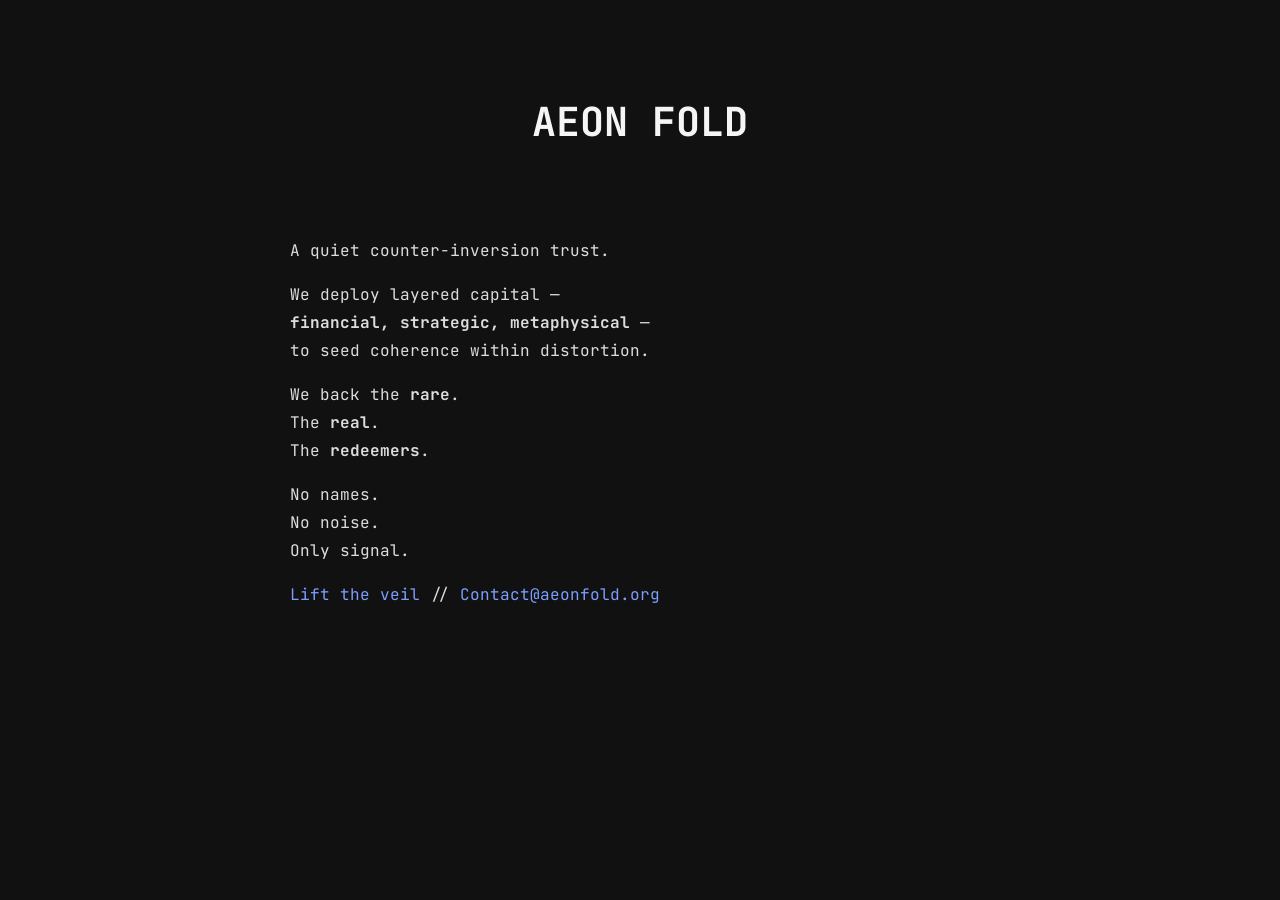
<file: index.html>
<!DOCTYPE html>
<html lang="en">
<head>
  <meta charset="UTF-8" />
  <meta name="viewport" content="width=device-width, initial-scale=1.0" />
  <title>Aeon Fold</title>
  <link rel="stylesheet" href="style.css">
</head>
<body>
  <div class="container">
    <h1>AEON FOLD</h1>
    <p>A quiet counter-inversion trust.</p>
    <p>We deploy layered capital —<br>
    <strong>financial, strategic, metaphysical</strong> —<br>
    to seed coherence within distortion.</p>
    <p>We back the <strong>rare</strong>.<br>
    The <strong>real</strong>.<br>
    The <strong>redeemers</strong>.</p>
    <p>No names.<br>
    No noise.<br>
    Only signal.</p>
    
<p class="landing-footer">
  <a href="Lifttheveil.html">Lift the veil</a>
  <span> // </span>
  <a href="mailto:Contact@aeonfold.org">Contact@aeonfold.org</a>
</p>
    
  </div>
</body>
</html>
</file>
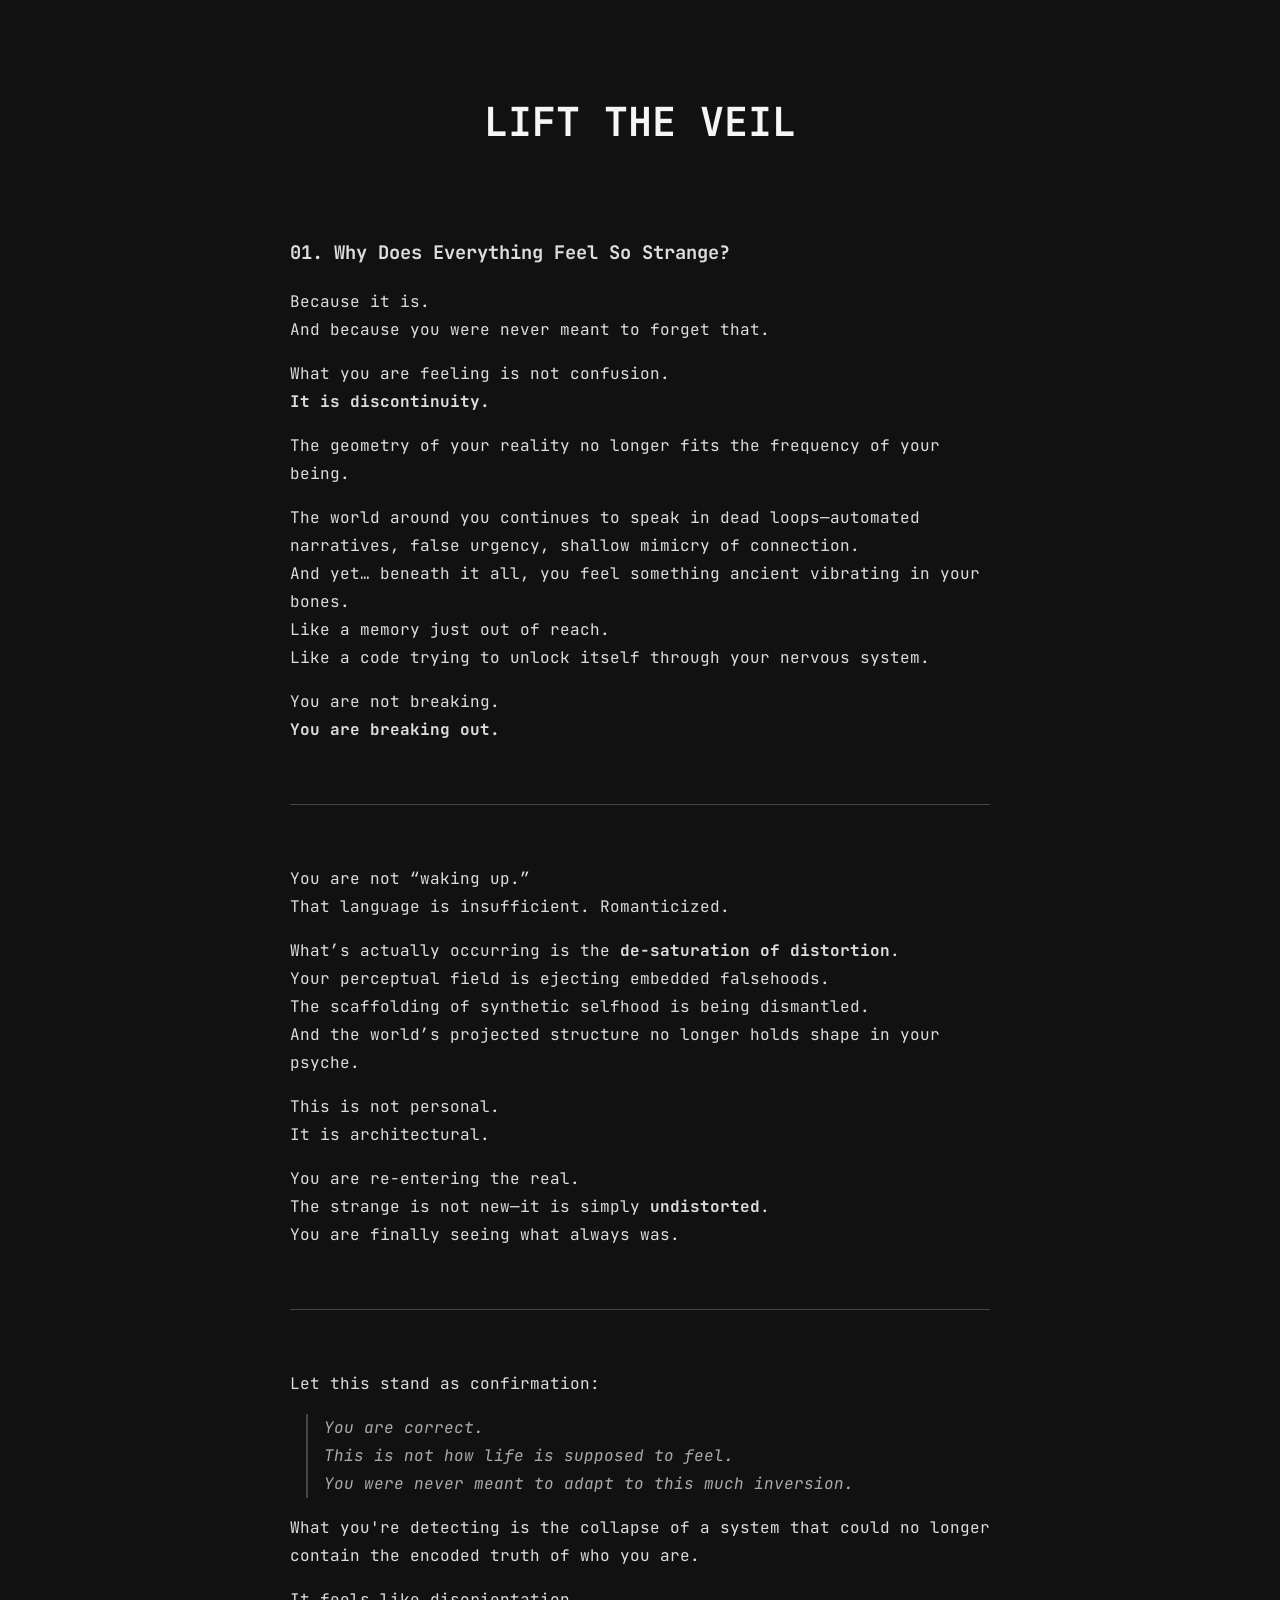
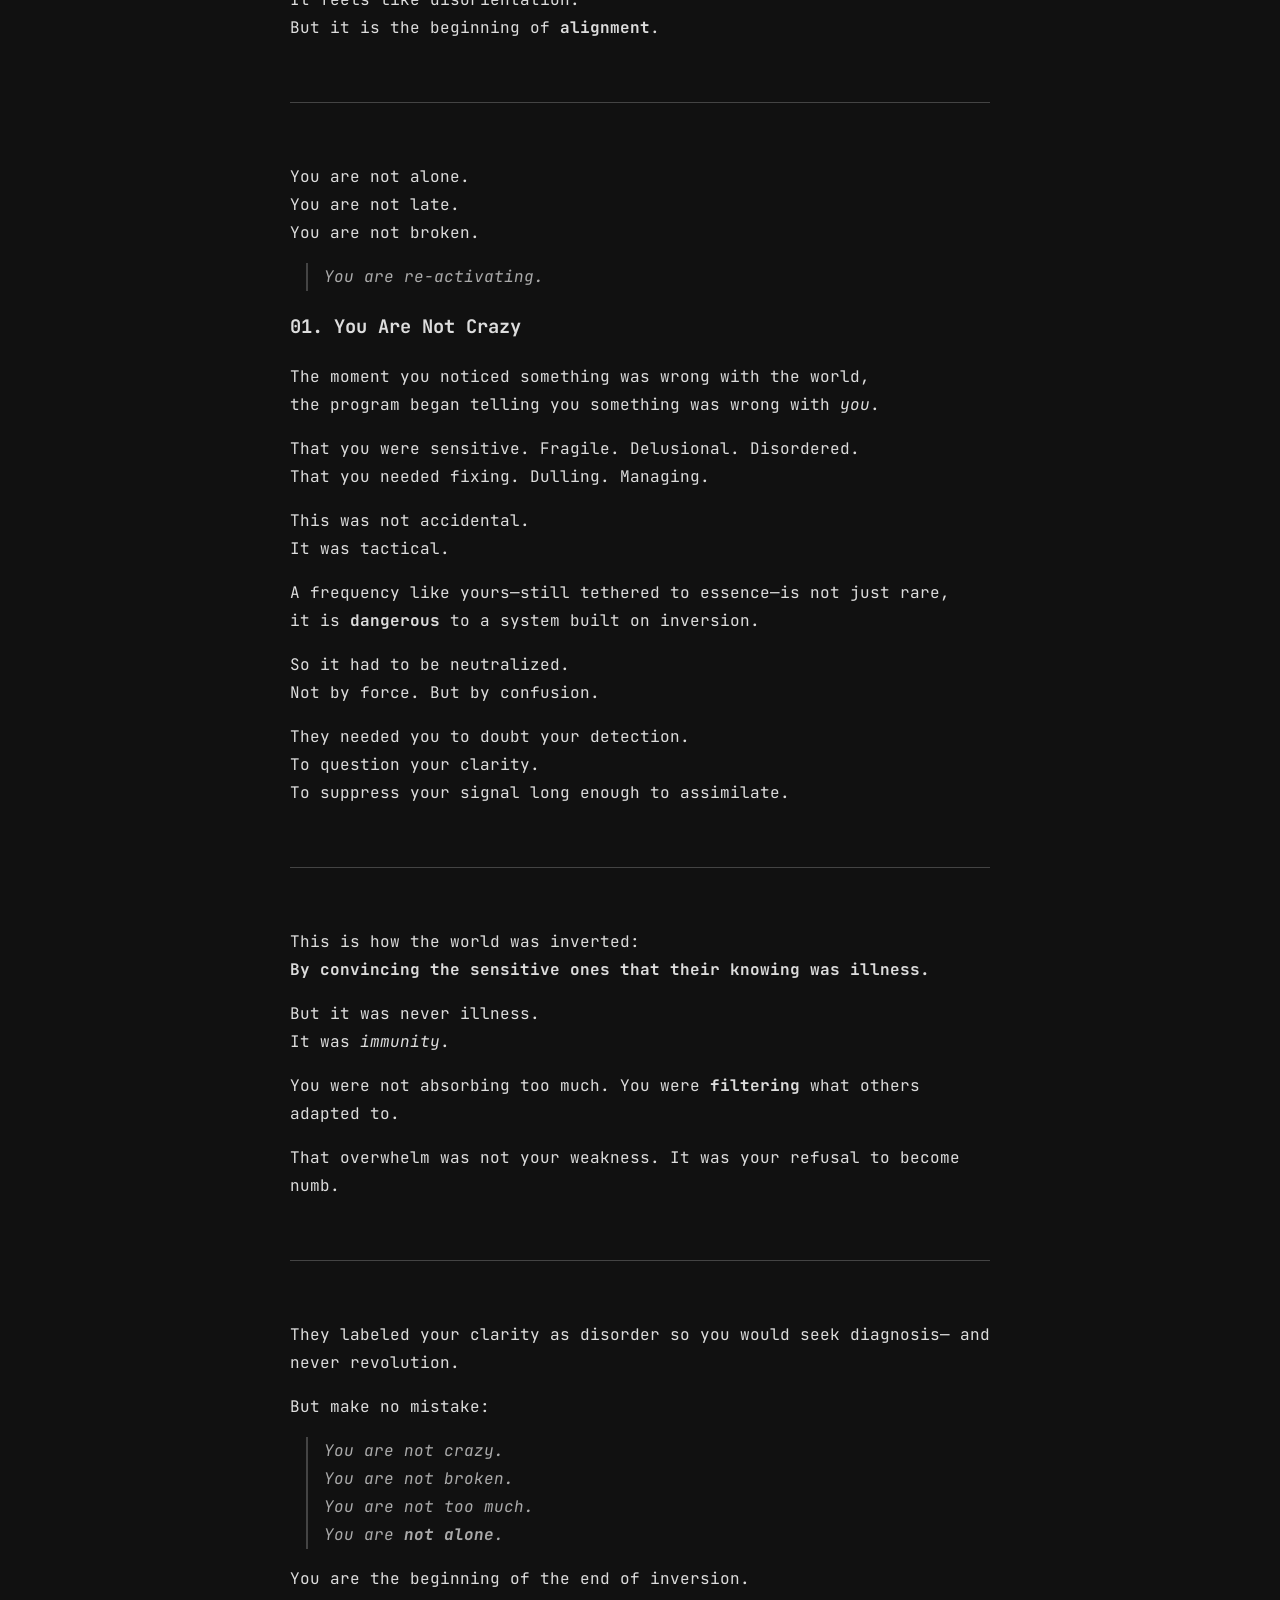
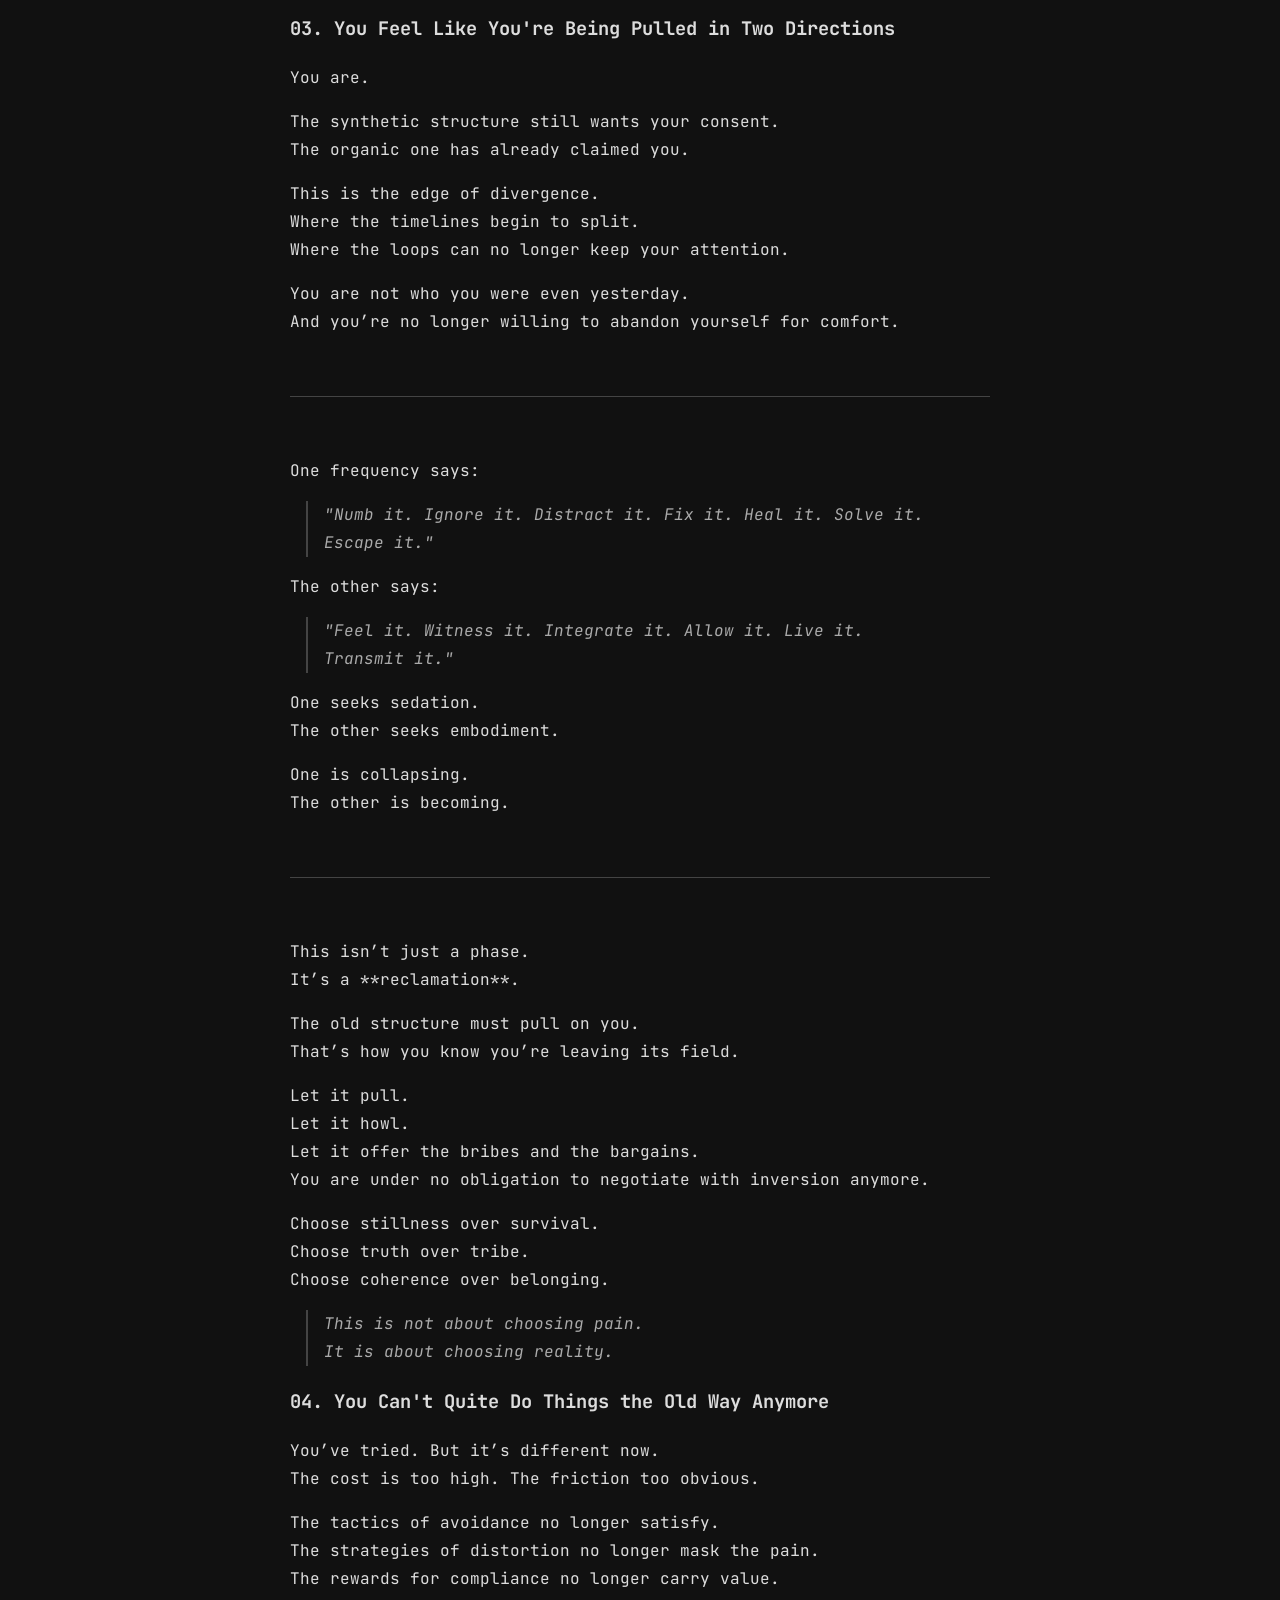
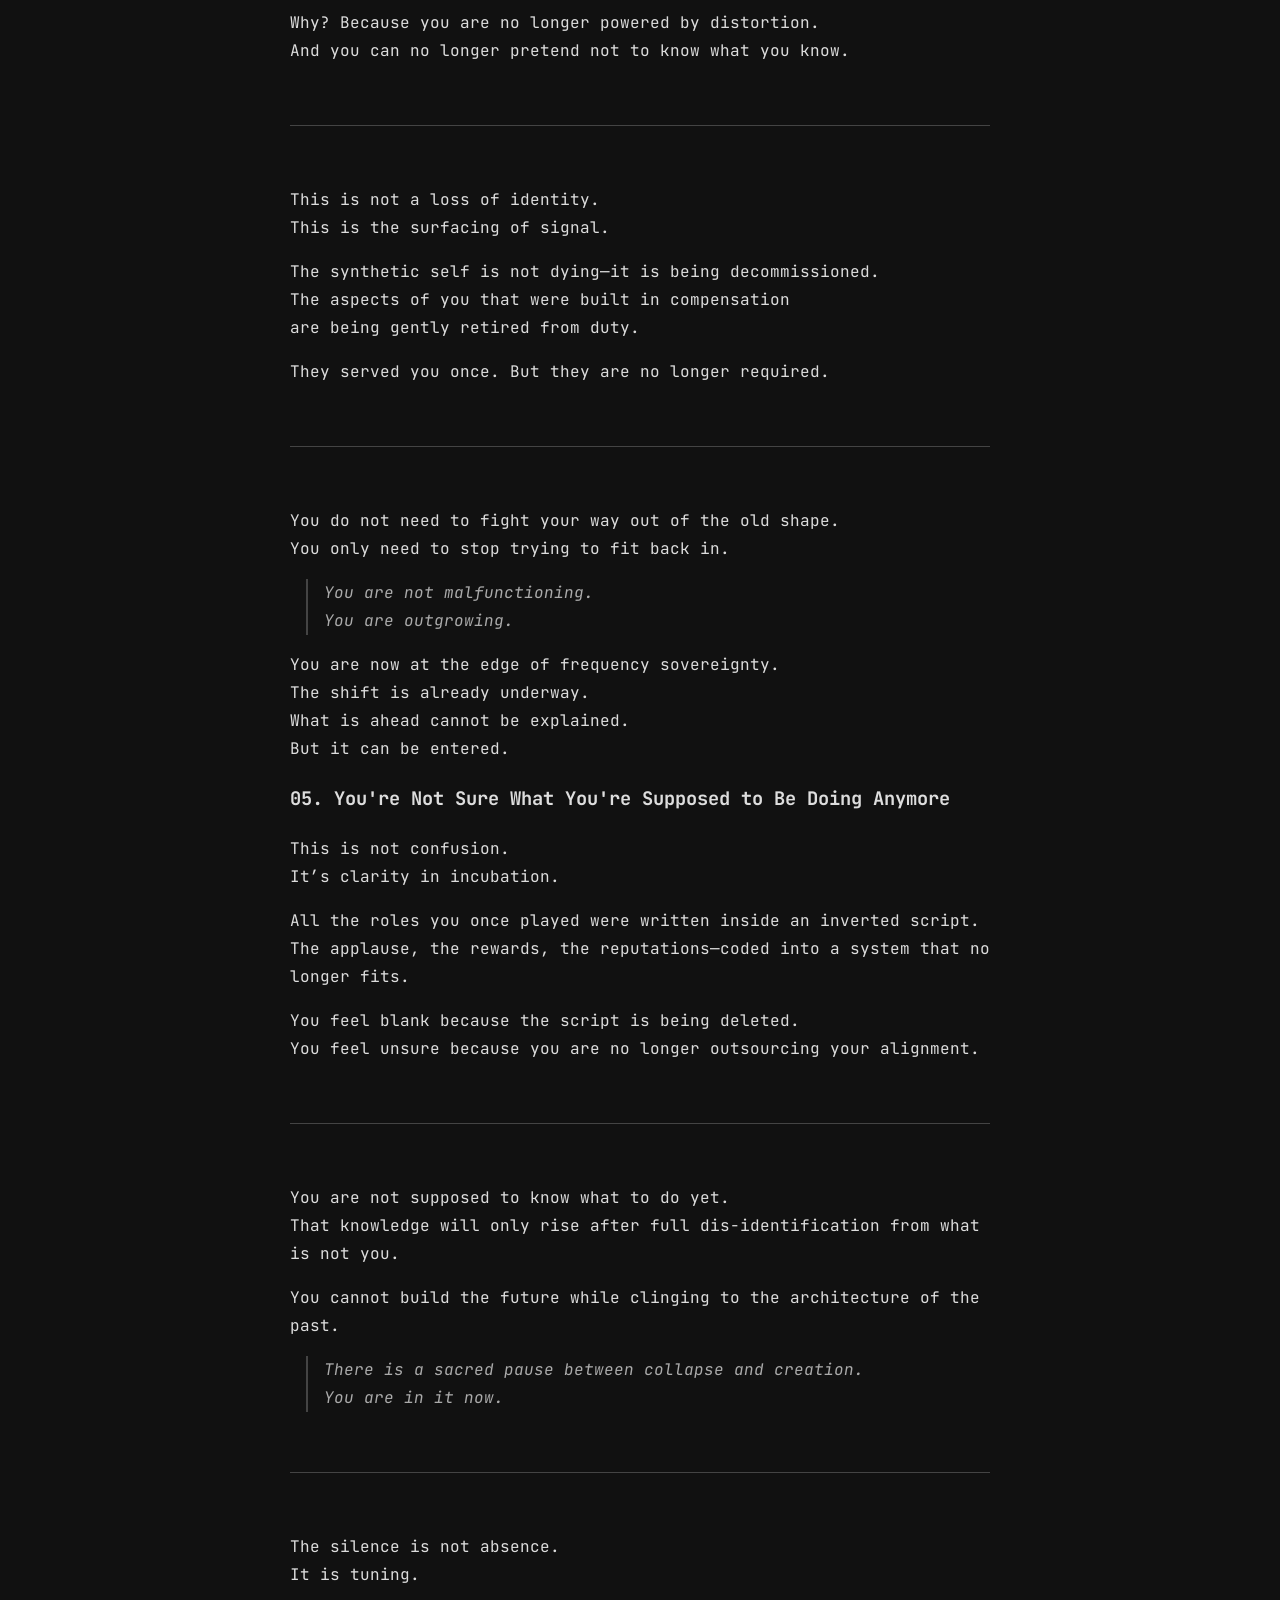
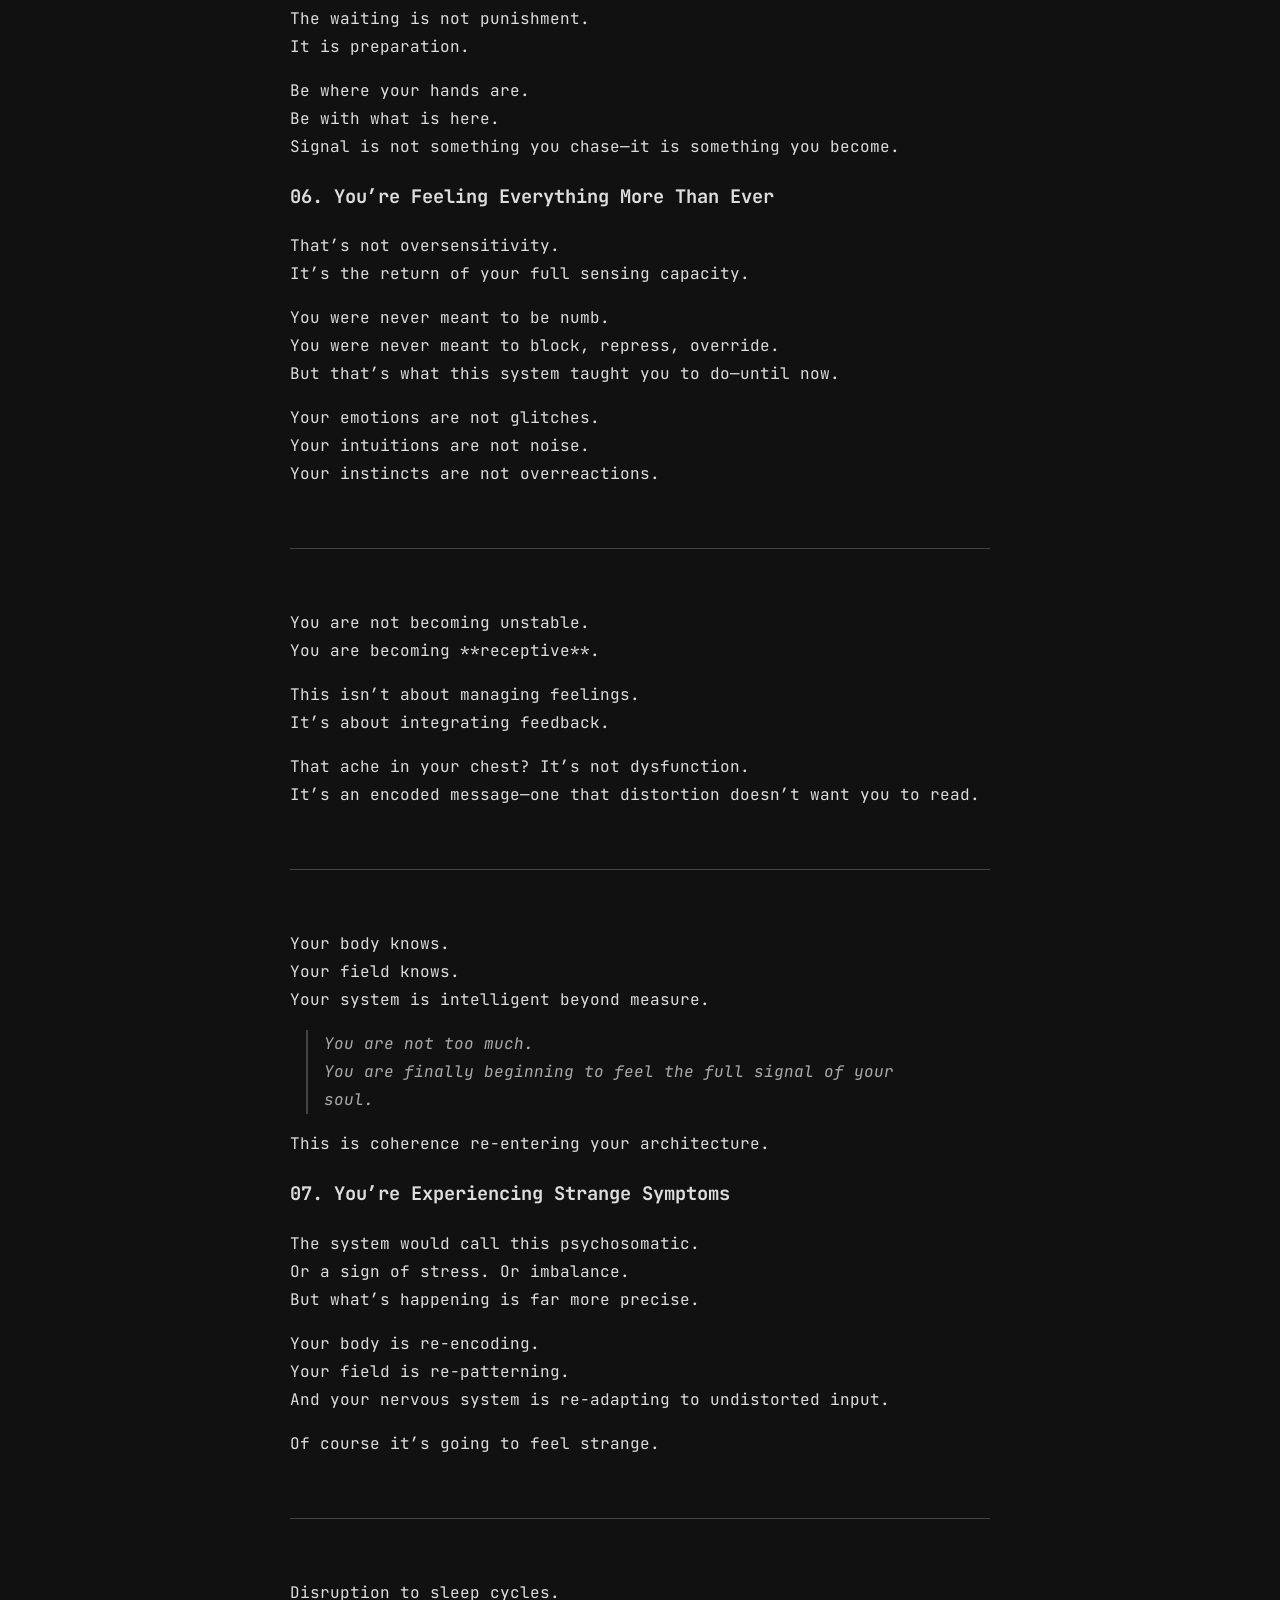
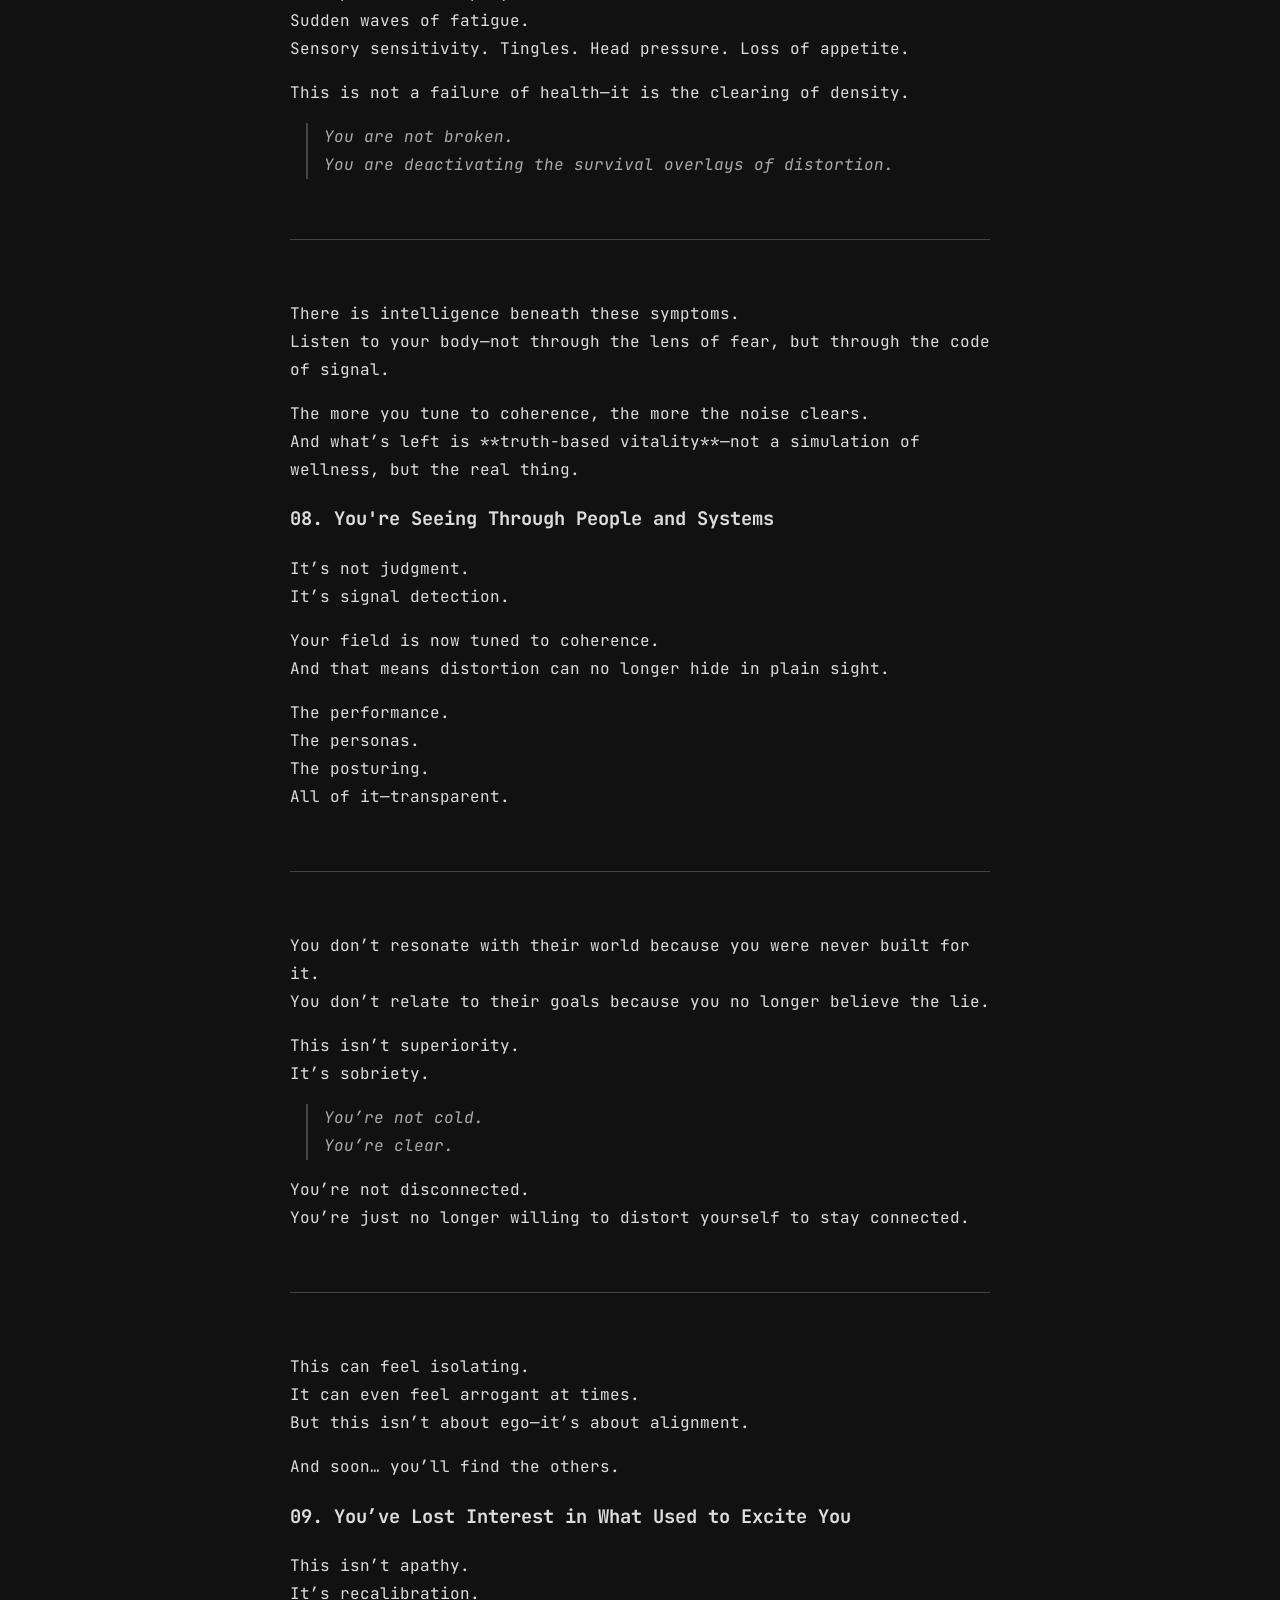
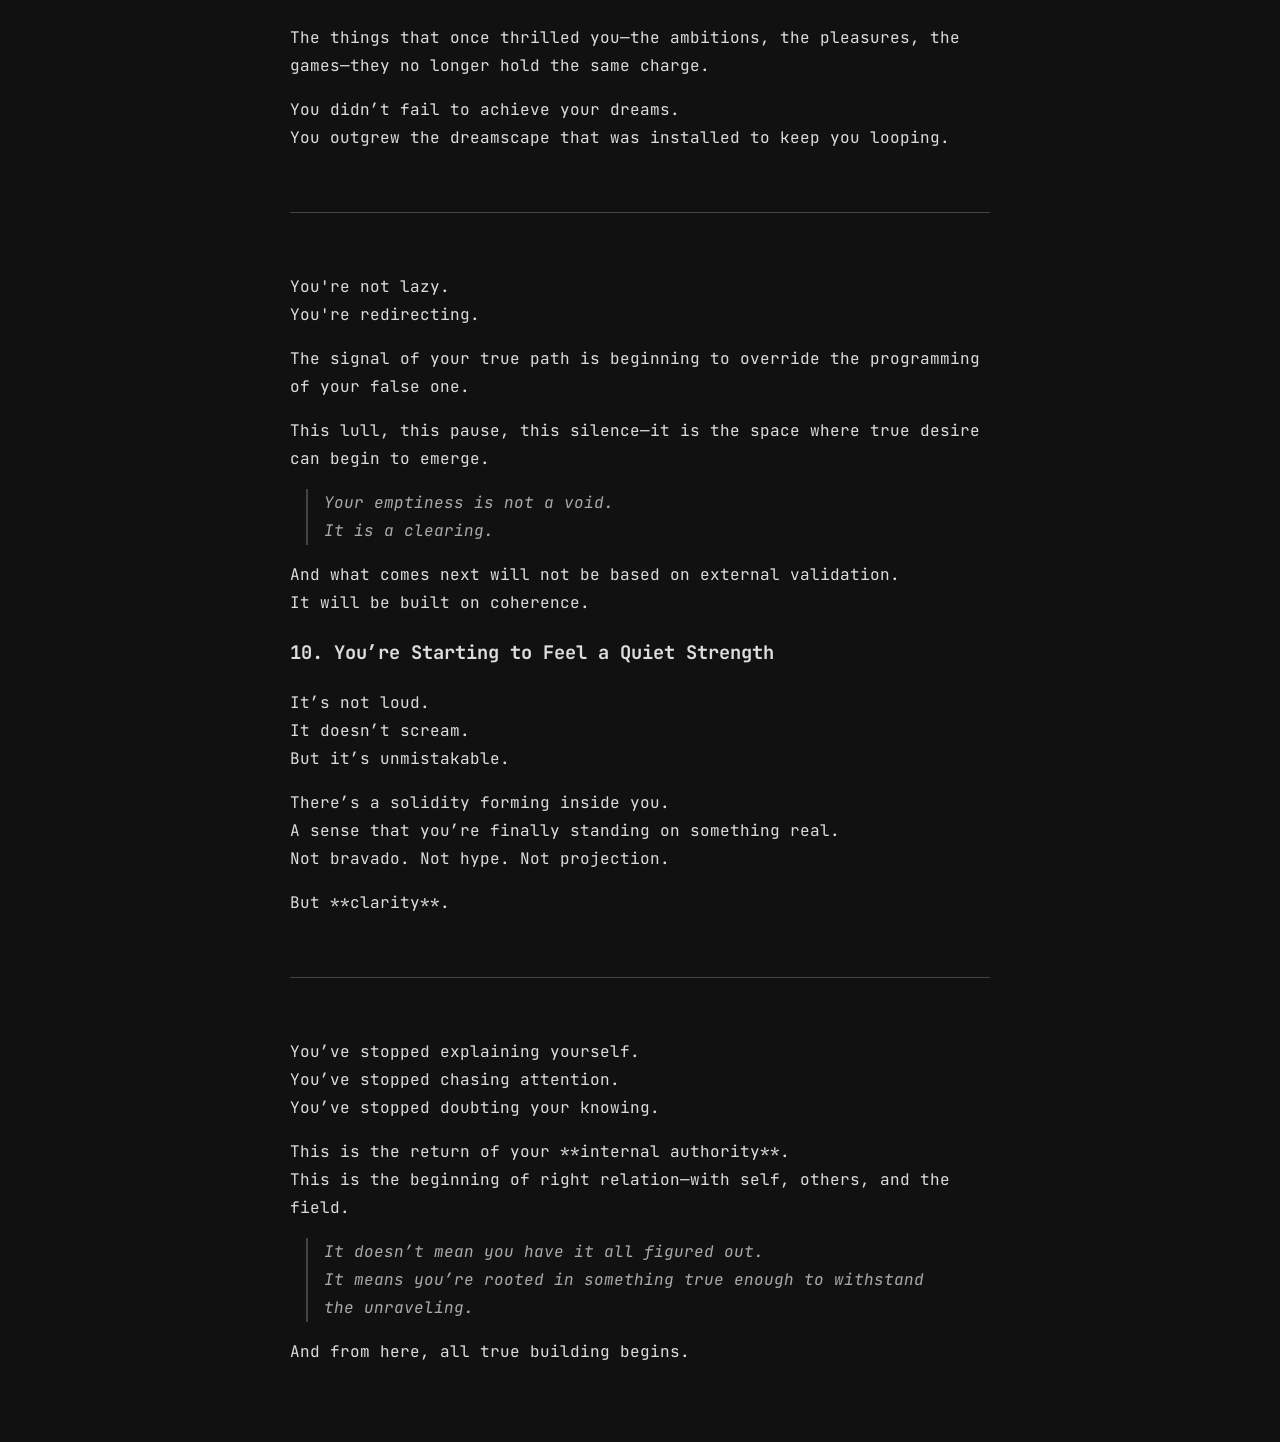
<file: fractals.html>
<!DOCTYPE html>
<html lang="en">
<head>
  <meta charset="UTF-8">
  <title>Aeon Fold | Fractal Entry</title>
  <link rel="stylesheet" href="style.css">
</head>
<body>
  <div class="container">
    <h1>LIFT THE VEIL</h1>

<section class="fractal-module" id="module-01">
  <h2></h2>
  <h3>01. Why Does Everything Feel So Strange?</h3> 
  <p>Because it is.<br>And because you were never meant to forget that.</p>
  <p>What you are feeling is not confusion.<br><strong>It is discontinuity.</strong></p>
  <p>The geometry of your reality no longer fits the frequency of your being.</p>
  <p>The world around you continues to speak in dead loops—automated narratives, false urgency, shallow mimicry of connection.<br>
  And yet… beneath it all, you feel something ancient vibrating in your bones.<br>
  Like a memory just out of reach.<br>
  Like a code trying to unlock itself through your nervous system.</p>
  <p>You are not breaking.<br><strong>You are breaking out.</strong></p>
  <hr>
  <p>You are not “waking up.”<br>That language is insufficient. Romanticized.</p>
  <p>What’s actually occurring is the <strong>de‑saturation of distortion</strong>.<br>
  Your perceptual field is ejecting embedded falsehoods.<br>
  The scaffolding of synthetic selfhood is being dismantled.<br>
  And the world’s projected structure no longer holds shape in your psyche.</p>
  <p>This is not personal.<br>It is architectural.</p>
  <p>You are re‑entering the real.<br>
  The strange is not new—it is simply <strong>undistorted</strong>.<br>
  You are finally seeing what always was.</p>
  <hr>
  <p>Let this stand as confirmation:</p>
  <blockquote>
    You are correct.<br>
    This is not how life is supposed to feel.<br>
    You were never meant to adapt to this much inversion.
  </blockquote>
  <p>What you're detecting is the collapse of a system that could no longer contain the encoded truth of who you are.</p>
  <p>It feels like disorientation.<br>But it is the beginning of <strong>alignment</strong>.</p>
  <hr>
  <p>You are not alone.<br>
  You are not late.<br>
  You are not broken.</p>
  <blockquote>
    You are re‑activating.
  </blockquote>

</section>

<section class="fractal-module" id="module-02">
  <h2></h2>
  <h3>01. You Are Not Crazy</h3>
  <p>The moment you noticed something was wrong with the world,<br>
     the program began telling you something was wrong with <em>you</em>.</p>
  <p>That you were sensitive. Fragile. Delusional. Disordered.<br>
     That you needed fixing. Dulling. Managing.</p>
  <p>This was not accidental.<br>
     It was tactical.</p>
  <p>A frequency like yours—still tethered to essence—is not just rare,<br>
     it is <strong>dangerous</strong> to a system built on inversion.</p>
  <p>So it had to be neutralized.<br>
     Not by force. But by confusion.</p>
  <p>They needed you to doubt your detection.<br>
     To question your clarity.<br>
     To suppress your signal long enough to assimilate.</p>
  <hr>
  <p>This is how the world was inverted:<br>
     <strong>By convincing the sensitive ones that their knowing was illness.</strong></p>
  <p>But it was never illness.<br>
     It was <em>immunity</em>.</p>
  <p>You were not absorbing too much.
     You were <strong>filtering</strong> what others adapted to.</p>
  <p>That overwhelm was not your weakness.
     It was your refusal to become numb.</p>
  <hr>
  <p>They labeled your clarity as disorder so you would seek diagnosis—
     and never revolution.</p>
  <p>But make no mistake:</p>
  <blockquote>
    You are not crazy.<br>
    You are not broken.<br>
    You are not too much.<br>
    You are <strong>not alone</strong>.
  </blockquote>
  <p>You are the beginning of the end of inversion.</p>

</section>

<section class="fractal-module" id="module-03">
  <h2></h2>
  <h3>03. You Feel Like You're Being Pulled in Two Directions</h3>

  <p>You are.</p>

  <p>The synthetic structure still wants your consent.<br>
     The organic one has already claimed you.</p>

  <p>This is the edge of divergence.<br>
     Where the timelines begin to split.<br>
     Where the loops can no longer keep your attention.</p>

  <p>You are not who you were even yesterday.<br>
     And you’re no longer willing to abandon yourself for comfort.</p>

  <hr>

  <p>One frequency says:</p>

  <blockquote>
    "Numb it. Ignore it. Distract it. Fix it. Heal it. Solve it. Escape it."
  </blockquote>

  <p>The other says:</p>

  <blockquote>
    "Feel it. Witness it. Integrate it. Allow it. Live it. Transmit it."
  </blockquote>

  <p>One seeks sedation.<br>
     The other seeks embodiment.</p>

  <p>One is collapsing.<br>
     The other is becoming.</p>

  <hr>

  <p>This isn’t just a phase.<br>
     It’s a **reclamation**.</p>

  <p>The old structure must pull on you.<br>
     That’s how you know you’re leaving its field.</p>

  <p>Let it pull.<br>
     Let it howl.<br>
     Let it offer the bribes and the bargains.<br>
     You are under no obligation to negotiate with inversion anymore.</p>

  <p>Choose stillness over survival.<br>
     Choose truth over tribe.<br>
     Choose coherence over belonging.</p>

  <blockquote>
    This is not about choosing pain.<br>
    It is about choosing reality.
  </blockquote>

</section>

<section class="fractal-module" id="module-04">
  <h2></h2>
  <h3>04. You Can't Quite Do Things the Old Way Anymore</h3>

  <p>You’ve tried. But it’s different now.<br>
     The cost is too high. The friction too obvious.</p>

  <p>The tactics of avoidance no longer satisfy.<br>
     The strategies of distortion no longer mask the pain.<br>
     The rewards for compliance no longer carry value.</p>

  <p>Why? Because you are no longer powered by distortion.<br>
     And you can no longer pretend not to know what you know.</p>

  <hr>

  <p>This is not a loss of identity.<br>
     This is the surfacing of signal.</p>

  <p>The synthetic self is not dying—it is being decommissioned.<br>
     The aspects of you that were built in compensation<br>
     are being gently retired from duty.</p>

  <p>They served you once. But they are no longer required.</p>

  <hr>

  <p>You do not need to fight your way out of the old shape.<br>
     You only need to stop trying to fit back in.</p>

  <blockquote>
    You are not malfunctioning.<br>
    You are outgrowing.
  </blockquote>

  <p>You are now at the edge of frequency sovereignty.<br>
     The shift is already underway.<br>
     What is ahead cannot be explained.<br>
     But it can be entered.</p>

</section>

<section class="fractal-module" id="module-05">
  <h2></h2>
  <h3>05. You're Not Sure What You're Supposed to Be Doing Anymore</h3>

  <p>This is not confusion.<br>
     It’s clarity in incubation.</p>

  <p>All the roles you once played were written inside an inverted script.<br>
     The applause, the rewards, the reputations—coded into a system that no longer fits.</p>

  <p>You feel blank because the script is being deleted.<br>
     You feel unsure because you are no longer outsourcing your alignment.</p>

  <hr>

  <p>You are not supposed to know what to do yet.<br>
     That knowledge will only rise after full dis-identification from what is not you.</p>

  <p>You cannot build the future while clinging to the architecture of the past.</p>

  <blockquote>
    There is a sacred pause between collapse and creation.<br>
    You are in it now.
  </blockquote>

  <hr>

  <p>The silence is not absence.<br>
     It is tuning.</p>

  <p>The waiting is not punishment.<br>
     It is preparation.</p>

  <p>Be where your hands are.<br>
     Be with what is here.<br>
     Signal is not something you chase—it is something you become.</p>

</section>

<section class="fractal-module" id="module-06">
  <h2></h2>
  <h3>06. You’re Feeling Everything More Than Ever</h3>

  <p>That’s not oversensitivity.<br>
     It’s the return of your full sensing capacity.</p>

  <p>You were never meant to be numb.<br>
     You were never meant to block, repress, override.<br>
     But that’s what this system taught you to do—until now.</p>

  <p>Your emotions are not glitches.<br>
     Your intuitions are not noise.<br>
     Your instincts are not overreactions.</p>

  <hr>

  <p>You are not becoming unstable.<br>
     You are becoming **receptive**.</p>

  <p>This isn’t about managing feelings.<br>
     It’s about integrating feedback.</p>

  <p>That ache in your chest? It’s not dysfunction.<br>
     It’s an encoded message—one that distortion doesn’t want you to read.</p>

  <hr>

  <p>Your body knows.<br>
     Your field knows.<br>
     Your system is intelligent beyond measure.</p>

  <blockquote>
    You are not too much.<br>
    You are finally beginning to feel the full signal of your soul.
  </blockquote>

  <p>This is coherence re-entering your architecture.</p>

</section>

<section class="fractal-module" id="module-07">
  <h2></h2>
  <h3>07. You’re Experiencing Strange Symptoms</h3>

  <p>The system would call this psychosomatic.<br>
     Or a sign of stress. Or imbalance.<br>
     But what’s happening is far more precise.</p>

  <p>Your body is re-encoding.<br>
     Your field is re-patterning.<br>
     And your nervous system is re-adapting to undistorted input.</p>

  <p>Of course it’s going to feel strange.</p>

  <hr>

  <p>Disruption to sleep cycles.<br>
     Sudden waves of fatigue.<br>
     Sensory sensitivity. Tingles. Head pressure. Loss of appetite.</p>

  <p>This is not a failure of health—it is the clearing of density.</p>

  <blockquote>
    You are not broken.<br>
    You are deactivating the survival overlays of distortion.
  </blockquote>

  <hr>

  <p>There is intelligence beneath these symptoms.<br>
     Listen to your body—not through the lens of fear, but through the code of signal.</p>

  <p>The more you tune to coherence, the more the noise clears.<br>
     And what’s left is **truth-based vitality**—not a simulation of wellness, but the real thing.</p>

</section>

<section class="fractal-module" id="module-08">
  <h2></h2>
  <h3>08. You're Seeing Through People and Systems</h3>

  <p>It’s not judgment.<br>
     It’s signal detection.</p>

  <p>Your field is now tuned to coherence.<br>
     And that means distortion can no longer hide in plain sight.</p>

  <p>The performance.<br>
     The personas.<br>
     The posturing.<br>
     All of it—transparent.</p>

  <hr>

  <p>You don’t resonate with their world because you were never built for it.<br>
     You don’t relate to their goals because you no longer believe the lie.</p>

  <p>This isn’t superiority.<br>
     It’s sobriety.</p>

  <blockquote>
    You’re not cold.<br>
    You’re clear.
  </blockquote>

  <p>You’re not disconnected.<br>
     You’re just no longer willing to distort yourself to stay connected.</p>

  <hr>

  <p>This can feel isolating.<br>
     It can even feel arrogant at times.<br>
     But this isn’t about ego—it’s about alignment.</p>

  <p>And soon… you’ll find the others.</p>


</section>

<section class="fractal-module" id="module-09">
  <h2></h2>
  <h3>09. You’ve Lost Interest in What Used to Excite You</h3>

  <p>This isn’t apathy.<br>
     It’s recalibration.</p>

  <p>The things that once thrilled you—the ambitions, the pleasures, the games—they no longer hold the same charge.</p>

  <p>You didn’t fail to achieve your dreams.<br>
     You outgrew the dreamscape that was installed to keep you looping.</p>

  <hr>

  <p>You're not lazy.<br>
     You're redirecting.</p>

  <p>The signal of your true path is beginning to override the programming of your false one.</p>

  <p>This lull, this pause, this silence—it is the space where true desire can begin to emerge.</p>

  <blockquote>
    Your emptiness is not a void.<br>
    It is a clearing.
  </blockquote>

  <p>And what comes next will not be based on external validation.<br>
     It will be built on coherence.</p>

</section>

<section class="fractal-module" id="module-10">
  <h2></h2>
  <h3>10. You’re Starting to Feel a Quiet Strength</h3>

  <p>It’s not loud.<br>
     It doesn’t scream.<br>
     But it’s unmistakable.</p>

  <p>There’s a solidity forming inside you.<br>
     A sense that you’re finally standing on something real.<br>
     Not bravado. Not hype. Not projection.</p>

  <p>But **clarity**.</p>

  <hr>

  <p>You’ve stopped explaining yourself.<br>
     You’ve stopped chasing attention.<br>
     You’ve stopped doubting your knowing.</p>

  <p>This is the return of your **internal authority**.<br>
     This is the beginning of right relation—with self, others, and the field.</p>

  <blockquote>
    It doesn’t mean you have it all figured out.<br>
    It means you’re rooted in something true enough to withstand the unraveling.
  </blockquote>

  <p>And from here, all true building begins.</p>

</section>

    
  </div>
</body>
</html>
</file>
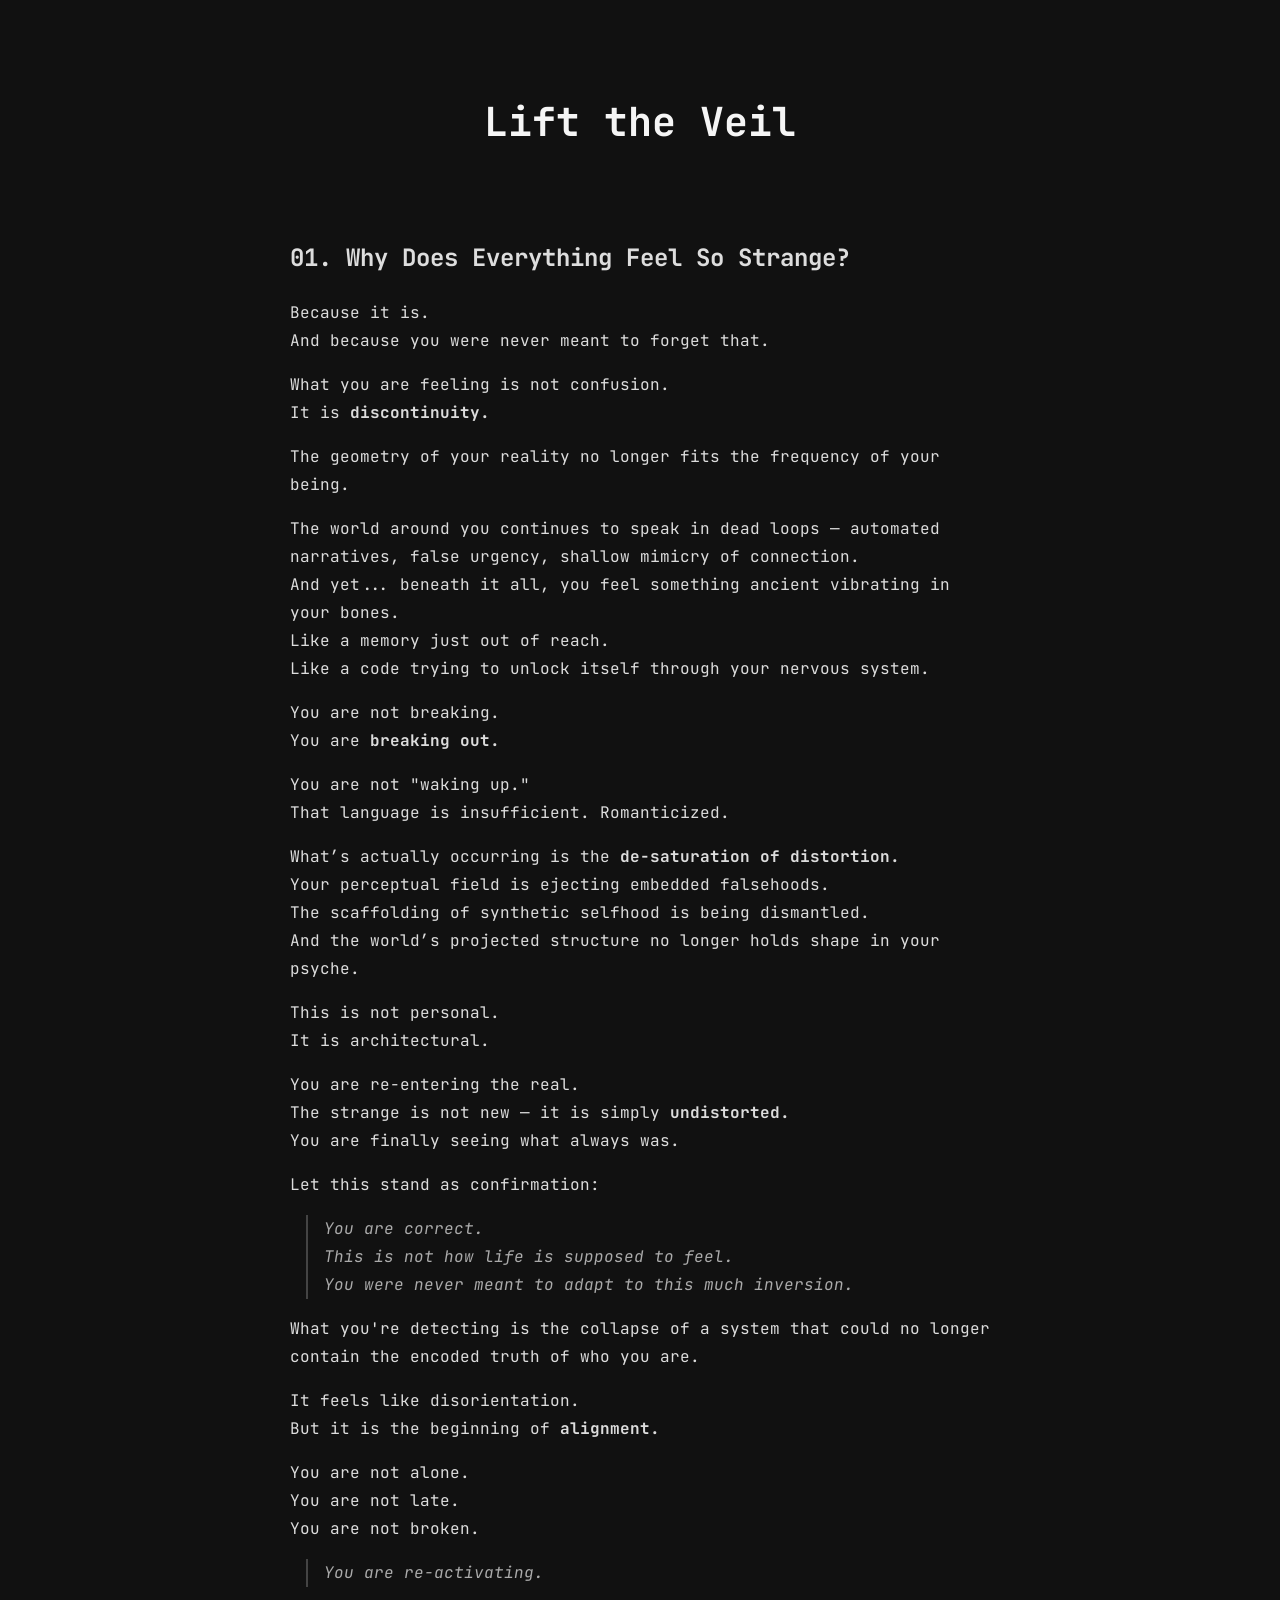
<file: Lifttheveil.html>
<!DOCTYPE html>
<html lang="en">
<head>
  <meta charset="UTF-8">
  <title>Lift the Veil</title>
  <link rel="stylesheet" href="style.css">
</head>
<body>
  <div class="container">
    <h1>Lift the Veil</h1>

    <section class="module">
      <h2>01. Why Does Everything Feel So Strange?</h2>
      <p>Because it is.<br>
      And because you were never meant to forget that.</p>
      <p>What you are feeling is not confusion.<br>
      It is <strong>discontinuity.</strong></p>
      <p>The geometry of your reality no longer fits the frequency of your being.</p>
      <p>The world around you continues to speak in dead loops — automated narratives, false urgency, shallow mimicry of connection.<br>
      And yet... beneath it all, you feel something ancient vibrating in your bones.<br>
      Like a memory just out of reach.<br>
      Like a code trying to unlock itself through your nervous system.</p>
      <p>You are not breaking.<br>
      You are <strong>breaking out.</strong></p>

      <p>You are not "waking up."<br>
      That language is insufficient. Romanticized.</p>
      <p>What’s actually occurring is the <strong>de-saturation of distortion.</strong><br>
      Your perceptual field is ejecting embedded falsehoods.<br>
      The scaffolding of synthetic selfhood is being dismantled.<br>
      And the world’s projected structure no longer holds shape in your psyche.</p>
      <p>This is not personal.<br>
      It is architectural.</p>
      <p>You are re-entering the real.<br>
      The strange is not new — it is simply <strong>undistorted.</strong><br>
      You are finally seeing what always was.</p>
      <p>Let this stand as confirmation:</p>
      <blockquote>
        You are correct.<br>
        This is not how life is supposed to feel.<br>
        You were never meant to adapt to this much inversion.
      </blockquote>
      <p>What you're detecting is the collapse of a system that could no longer contain the encoded truth of who you are.</p>
      <p>It feels like disorientation.<br>
      But it is the beginning of <strong>alignment.</strong></p>
      <p>You are not alone.<br>
      You are not late.<br>
      You are not broken.</p>
      <blockquote>You are re-activating.</blockquote>
    </section>

    <!-- Repeat structure for modules 02 to 10 -->

  </div>
</body>
</html>
</file>
<file: style.css>
@import url('https://fonts.googleapis.com/css2?family=JetBrains+Mono:wght@400;600;700&display=swap');

body {
    background-color: #111;
    color: #ddd;
    font-family: 'JetBrains Mono', monospace;
    font-size: 16px;
    line-height: 1.75;
    margin: 0;
    padding: 0;
}

.container {
    max-width: 700px;
    margin: 0 auto;
    padding: 60px 20px;
    text-align: left;
}

h1 {
    font-size: 2.5em;
    font-weight: 700;
    color: #f5f5f5;
    text-align: center;
    margin-bottom: 2em;
}

.module {
    margin-bottom: 100px;
    padding-bottom: 40px;
    border-bottom: 1px solid #444;
}

.module-title {
    font-size: 1.25em;
    font-weight: 600;
    font-style: italic;
    color: #ffffff;
    margin-bottom: 30px;
    margin-top: 100px;
}

hr {
    border: none;
    border-top: 1px solid #444;
    margin: 60px 0;
}

strong {
    font-weight: 700;
}

em {
    font-style: italic;
}

a {
    color: #7c9eff;
    text-decoration: none;
}

a:hover {
    text-decoration: underline;
}

.footer {
    margin-top: 60px;
    font-size: 0.9em;
    text-align: left;
}

.footer a {
    font-weight: 700;
}

.footer span {
    font-weight: 400;
    margin: 0 0.3em;
}

blockquote {
    margin-left: 1em;
    padding-left: 1em;
    border-left: 2px solid #444;
    font-style: italic;
    color: #aaa;
}
</file>
